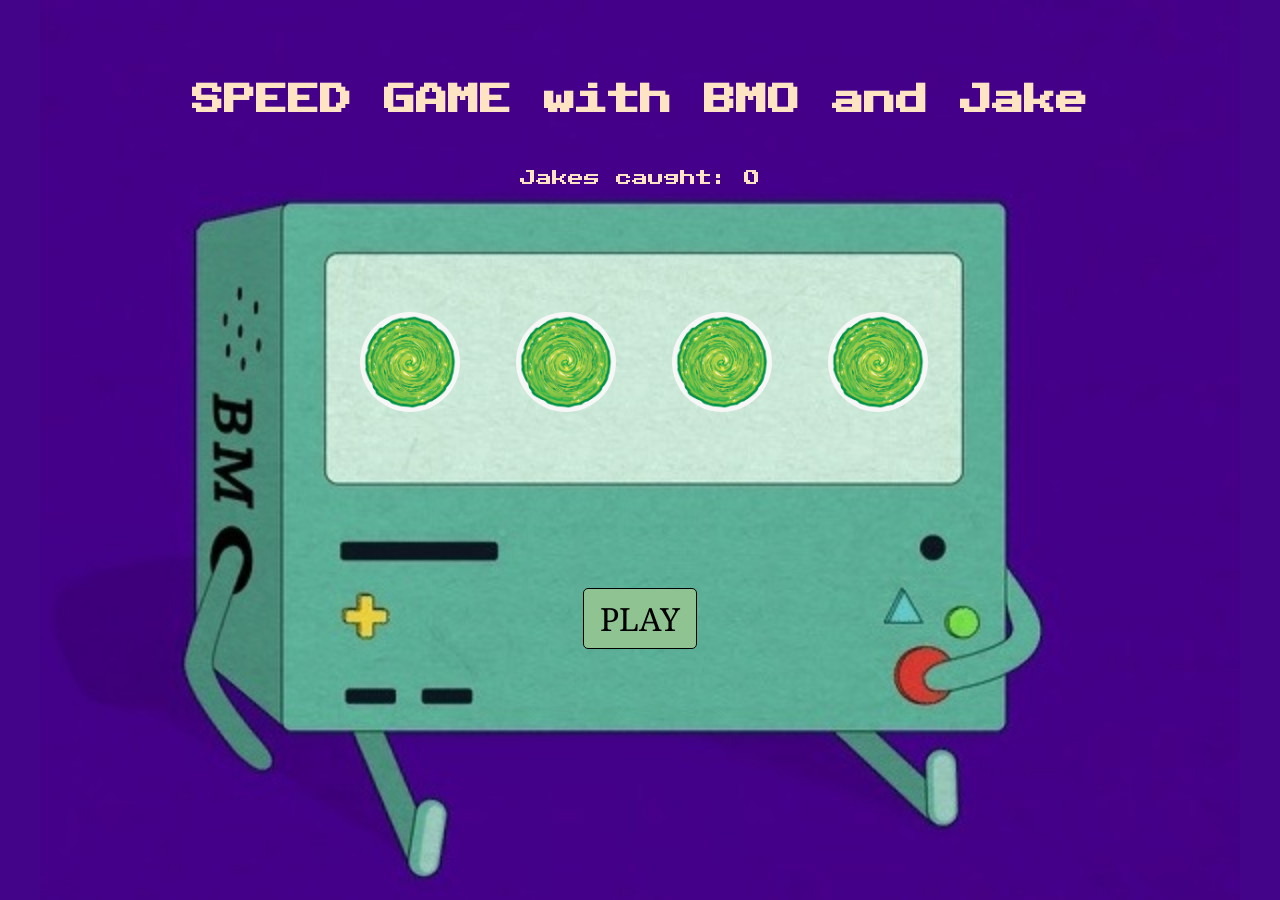
<file: index.html>
<!DOCTYPE html>
<html lang="en">
  <head>
    <meta charset="UTF-8" />
    <meta http-equiv="X-UA-Compatible" content="IE=edge" />
    <meta name="viewport" content="width=device-width, initial-scale=1.0" />
    <title>Game</title>
    <link rel="preconnect" href="https://fonts.googleapis.com" />
    <link rel="preconnect" href="https://fonts.gstatic.com" crossorigin />
    <link
      href="https://fonts.googleapis.com/css2?family=Noto+Serif:ital,wght@1,700&display=swap"
      rel="stylesheet"
    />
    <audio id="startAudio" src="start.mp3"></audio>
    <audio id="endAudio" src="/end.mp3"></audio>
    <audio id="clickAudio" src="click.mp3"></audio>
    <link rel="stylesheet" href="style.css" />
  </head>
  <body>
    <div id="background">
      <div id="about">
        <h1>SPEED GAME with BMO and Jake</h1>
        <p>Jakes caught: <span class="score">0</span></p>
      </div>
      <div class="circles">
        <div class="circle"><p></p></div>
        <div class="circle"><p></p></div>
        <div class="circle"><p></p></div>
        <div class="circle"><p></p></div>
      </div>
      <div>
        <button id="start">PLAY</button>
        <button id="end" class="hidden">END</button>
      </div>
    </div>
    <div class="overlay">
      <div class="modal">
        <p class="endText">Game over</p>
        <p class="endText"><span class="scoreEnd">0</span></p>
        <button id="close">x</button>
      </div>
    </div>
    <script src="main.js"></script>
  </body>
</html>
</file>
<file: style.css>
*{
    margin: 0;
    padding: 0;
    box-sizing: border-box;
    overscroll-behavior: none;
}

@font-face {
    font-family: 'PixelFont';
    src: url('PublicPixel.ttf') format('truetype');
}

body{
    font-family: 'PixelFont', sans-serif;
    display: flex;
    background-color: #430489;
    text-align: center;
    justify-content: center;
    align-items: center;
    min-height: 100vh;
    color: bisque;
    max-width: 1200px;
    margin: 0 auto;

}

#about{
    margin: 5rem;
}

#background{
    background-image: url(bmo.jpeg);
    background-repeat: no-repeat;
    background-size: cover;
    background-position: center;
    min-width: 1200px;
    min-height: 900px;
}

.circles{
    display: flex;
    flex-wrap: wrap;
    margin: 7rem 18.5rem 5rem 19rem;
    justify-content: space-between;
}

.circle{
    background-image: url(portal.png);
    background-size: contain;
    border-radius: 50%;
    width: 100px;
    height: 100px;
    display: flex;
    justify-content: center;
    align-items: center;
    margin: 1rem;
    pointer-events: none;
    cursor: pointer;
}

.circle.active{
    background-image: url(jake.jpeg);
    background-repeat: no-repeat;
    background-size: cover;
    background-position: center;
}

button{
    background-color: rgb(143, 195, 146);
    padding: 0.5rem 1rem;
    border: solid 1px;
    border-radius: 5px;
    margin: 5rem 1rem;
    cursor: pointer;
    font-family: 'Noto Serif', serif;
    font-size: 2rem;
}

.overlay{
    visibility: hidden;
    background-color: rgba(0, 0, 0, 0.8);
    position: fixed;
    top: 0;
    left: 0;
    width: 100%;
    height: 100%;
    background-color: rgba(0, 0, 0, 0.8);
    z-index: 100;
    display: flex;
    justify-content: center;
    align-items: center;
}

.modal{
    background-image: url(overlay.jpeg);
    background-repeat: no-repeat;
    background-size: 100%;
    background-position: center;
    color: black;
    height: 30rem;
    width: 50rem;
    border-radius: 5px;
    position: relative;
    padding-top: 8rem;
}

.modal button{
    position: absolute;
    top: 6rem;
    right: 1rem;
    margin: 0;
    border: none;
    background-color: transparent;
    font-size: 24px;
    font-family: 'PixelFont';

}

.hidden{
    display: none;
}

p{
    padding: 3.5rem 0 0 0; 
}
</file>
